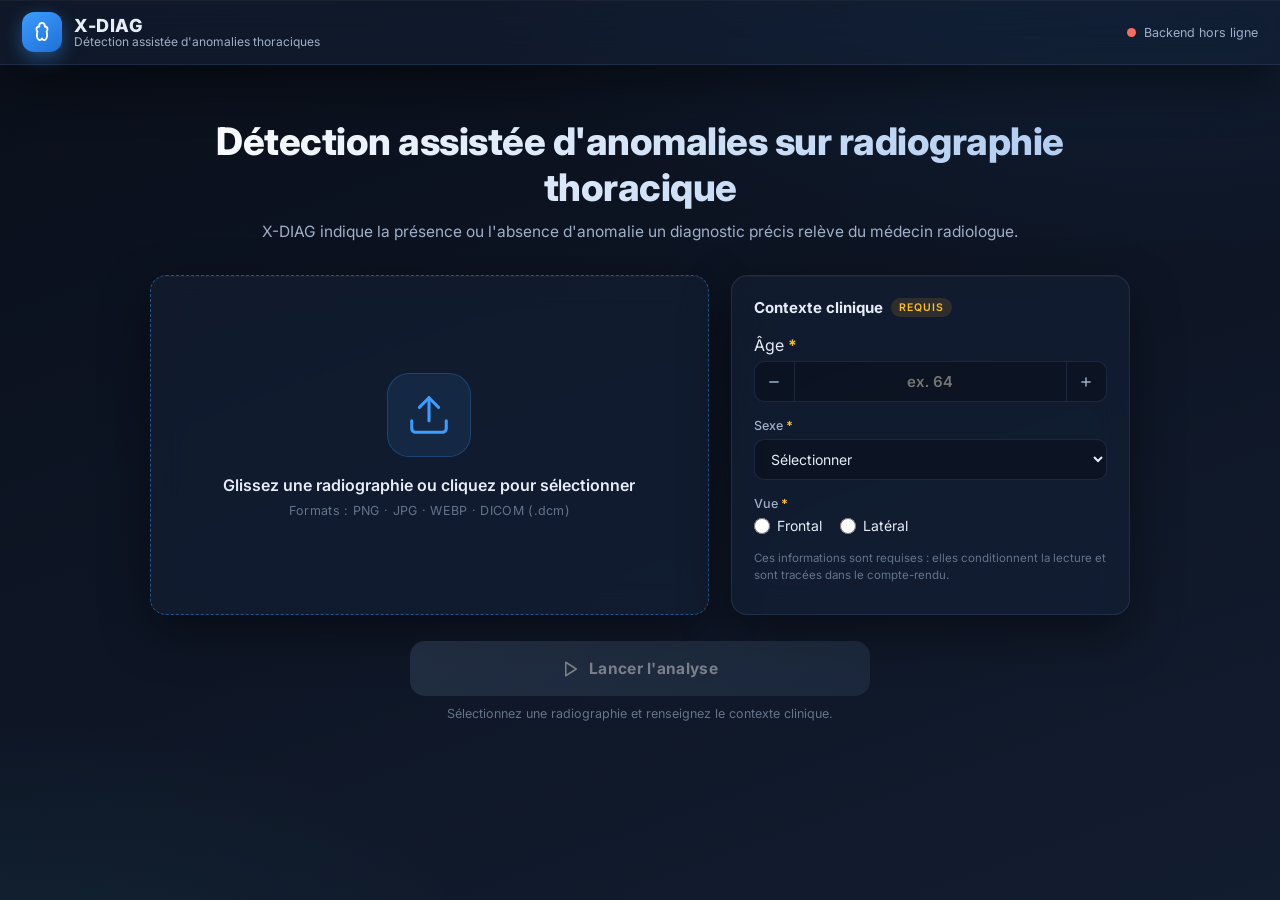
<file: frontend/index.html>
<!DOCTYPE html>
<html lang="fr">
<head>
    <meta charset="UTF-8">
    <meta name="viewport" content="width=device-width, initial-scale=1.0">
    <title>X-DIAG · Station de travail clinique</title>

    <link rel="preconnect" href="https://fonts.googleapis.com">
    <link rel="preconnect" href="https://fonts.gstatic.com" crossorigin>
    <link href="https://fonts.googleapis.com/css2?family=Inter:wght@400;500;600;700;800&display=swap" rel="stylesheet">
    <link rel="stylesheet" href="css/theme.css">
</head>
<body>

<!-- ===================== BARRE SUPÉRIEURE ===================== -->
<header class="topbar glass">
    <div class="brand">
        <div class="brand-mark">
            <svg viewBox="0 0 24 24" width="22" height="22" fill="none" stroke="currentColor" stroke-width="2" stroke-linecap="round" stroke-linejoin="round">
                <path d="M12 2a3 3 0 0 0-3 3v1a3 3 0 0 0-3 3c0 1 .5 2 1 2.5C6 15 6 18 8 20c1.5 1.5 3 .5 4-1 1 1.5 2.5 2.5 4 1 2-2 2-5 1-8.5.5-.5 1-1.5 1-2.5a3 3 0 0 0-3-3V5a3 3 0 0 0-3-3z"/>
            </svg>
        </div>
        <div class="brand-text">
            <strong>X-DIAG</strong>
            <span>Détection assistée d'anomalies thoraciques</span>
        </div>
    </div>

    <div class="topbar-right">
        <div class="conn">
            <span id="conn-dot" class="conn-dot offline"></span>
            <span id="conn-label" class="conn-label">Connexion…</span>
        </div>
    </div>
</header>

<main class="app">

    <!-- ===================== VUE 1 : ESPACE D'IMPORT ===================== -->
    <section id="intake" class="intake">
        <div class="intake-inner">
            <div class="intake-hero">
                <h1>Détection assistée d'anomalies sur radiographie thoracique</h1>
                <p>X-DIAG indique la présence ou l'absence d'anomalie un diagnostic précis relève du médecin radiologue.</p>
            </div>

            <div class="intake-grid">
                <!-- Zone d'import -->
                <div id="drop-zone" class="drop-zone glass">
                    <!-- État initial : invitation au drop / clic -->
                    <div class="drop-empty">
                        <div class="drop-icon">
                            <svg viewBox="0 0 24 24" width="46" height="46" fill="none" stroke="currentColor" stroke-width="1.6" stroke-linecap="round" stroke-linejoin="round">
                                <path d="M21 15v4a2 2 0 0 1-2 2H5a2 2 0 0 1-2-2v-4"/>
                                <path d="M17 8l-5-5-5 5"/><path d="M12 3v12"/>
                            </svg>
                        </div>
                        <p class="drop-title">Glissez une radiographie ou cliquez pour sélectionner</p>
                        <p class="drop-hint">Formats : PNG · JPG · WEBP · DICOM (.dcm)</p>
                    </div>
                    <!-- Aperçu affiché dès qu'un fichier est sélectionné -->
                    <div class="drop-preview hidden" id="drop-preview">
                        <img id="preview-img" alt="Aperçu de la radiographie">
                        <div class="preview-meta">
                            <p class="preview-name" id="preview-name">—</p>
                            <button type="button" id="change-file" class="ghost-btn">
                                <svg viewBox="0 0 24 24" width="14" height="14" fill="none" stroke="currentColor" stroke-width="2" stroke-linecap="round" stroke-linejoin="round"><path d="M3 6h18"/><path d="M8 6V4a2 2 0 0 1 2-2h4a2 2 0 0 1 2 2v2"/><path d="M19 6l-1 14a2 2 0 0 1-2 2H8a2 2 0 0 1-2-2L5 6"/></svg>
                                Changer d'image
                            </button>
                        </div>
                    </div>
                    <input type="file" id="file-input" accept=".jpg,.jpeg,.png,.webp,.dcm" hidden>
                </div>

                <!-- Métadonnées patient (obligatoires avant analyse) -->
                <div class="meta-card glass">
                    <h3>Contexte clinique <span class="req">requis</span></h3>

                    <div class="field">
                        <label for="age"><span>Âge <i class="req-star">*</i></span></label>
                        <div class="age-input">
                            <button type="button" class="age-btn" data-age-step="-1" tabindex="-1" aria-label="Diminuer l'âge">
                                <svg viewBox="0 0 24 24" width="14" height="14" fill="none" stroke="currentColor" stroke-width="2.5" stroke-linecap="round"><path d="M5 12h14"/></svg>
                            </button>
                            <input id="age" type="number" min="0" max="150" placeholder="ex. 64" inputmode="numeric" required>
                            <button type="button" class="age-btn" data-age-step="1" tabindex="-1" aria-label="Augmenter l'âge">
                                <svg viewBox="0 0 24 24" width="14" height="14" fill="none" stroke="currentColor" stroke-width="2.5" stroke-linecap="round"><path d="M12 5v14M5 12h14"/></svg>
                            </button>
                        </div>
                    </div>

                    <label class="field">
                        <span>Sexe <i class="req-star">*</i></span>
                        <select id="sex" required>
                            <option value="" selected disabled>Sélectionner</option>
                            <option value="male">Homme</option>
                            <option value="female">Femme</option>
                        </select>
                    </label>

                    <div class="field">
                        <span>Vue <i class="req-star">*</i></span>
                        <div class="radio-row" data-radio="view">
                            <label><input type="radio" name="view" value="frontal"> Frontal</label>
                            <label><input type="radio" name="view" value="lateral"> Latéral</label>
                        </div>
                    </div>

                    <!-- Incidence : uniquement pour une vue frontale -->
                    <div class="field" id="incidence-field">
                        <span>Incidence <i class="req-star">*</i></span>
                        <div class="radio-row" data-radio="incidence">
                            <label><input type="radio" name="incidence" value="AP"> AP</label>
                            <label><input type="radio" name="incidence" value="PA"> PA</label>
                        </div>
                    </div>

                    <p class="meta-error hidden" id="meta-error">Renseignez le contexte clinique (âge, sexe, vue et incidence si frontale) avant de lancer l'analyse.</p>
                    <p class="meta-note">Ces informations sont requises : elles conditionnent la lecture et sont tracées dans le compte-rendu.</p>
                </div>
            </div>

            <!-- Bouton de lancement (activé quand image + contexte sont prêts) -->
            <div class="intake-cta">
                <button id="analyze-btn" class="primary-btn primary-btn-lg" disabled>
                    <svg viewBox="0 0 24 24" width="18" height="18" fill="none" stroke="currentColor" stroke-width="2" stroke-linecap="round" stroke-linejoin="round"><path d="M5 3l14 9-14 9V3z"/></svg>
                    Lancer l'analyse
                </button>
                <p class="cta-hint" id="cta-hint">Sélectionnez une radiographie et renseignez le contexte clinique.</p>
            </div>
        </div>
    </section>

    <!-- ===================== VUE 2 : ESPACE DE TRAVAIL ===================== -->
    <section id="workspace" class="workspace hidden">

        <!-- Colonne gauche : visionneuse HD -->
        <div class="viewer-col glass">
            <div class="col-head">
                <h2>Visionneuse</h2>
                <button id="new-exam-btn" class="ghost-btn" title="Nouvel examen">
                    <svg viewBox="0 0 24 24" width="16" height="16" fill="none" stroke="currentColor" stroke-width="2" stroke-linecap="round" stroke-linejoin="round"><path d="M12 5v14M5 12h14"/></svg>
                    Nouvel examen
                </button>
            </div>

            <div id="viewer" class="viewer">
                <div class="viewer-frame">
                    <div data-viewer-stage class="viewer-stage">
                        <img data-viewer-base class="viewer-img" alt="Radiographie">
                        <img data-viewer-heat class="viewer-heat" alt="Zone détectée">
                    </div>

                    <!-- Comparateur avant / après (poignée déplaçable) -->
                    <div data-viewer-split class="viewer-split hidden">
                        <div class="split-line"></div>
                        <div class="split-grip">
                            <svg viewBox="0 0 24 24" width="16" height="16" fill="none" stroke="currentColor" stroke-width="2.2" stroke-linecap="round" stroke-linejoin="round"><path d="M9 7l-4 5 4 5M15 7l4 5-4 5"/></svg>
                        </div>
                    </div>
                    <div data-compare-labels class="compare-labels hidden">
                        <span>Original</span>
                        <span>Zone détectée</span>
                    </div>

                    <span class="viewer-hint">Molette : zoom · Glisser : déplacer · Double-clic : recentrer</span>
                </div>
            </div>

            <!-- Barre d'outils d'examen -->
            <div class="toolbar">
                <div class="tool-sliders">
                    <div class="tool">
                        <label>Luminosité</label>
                        <input id="brightness" type="range" min="40" max="200" value="100">
                    </div>
                    <div class="tool">
                        <label>Contraste</label>
                        <input id="contrast" type="range" min="40" max="220" value="100">
                    </div>
                    <div class="tool">
                        <label>Opacité de la zone</label>
                        <input id="heat-opacity" type="range" min="20" max="100" value="75">
                    </div>
                </div>

                <div class="tool-modes">
                    <button id="heat-toggle" class="mode-btn" title="Afficher la zone détectée (H)">
                        <svg viewBox="0 0 24 24" width="15" height="15" fill="none" stroke="currentColor" stroke-width="2" stroke-linecap="round" stroke-linejoin="round"><path d="M12 2a7 7 0 0 1 7 7c0 5-7 13-7 13S5 14 5 9a7 7 0 0 1 7-7z"/><circle cx="12" cy="9" r="2.5"/></svg>
                        Zone détectée
                    </button>
                    <button id="compare-btn" class="mode-btn" title="Comparateur avant / après (C)">
                        <svg viewBox="0 0 24 24" width="15" height="15" fill="none" stroke="currentColor" stroke-width="2" stroke-linecap="round" stroke-linejoin="round"><rect x="3" y="4" width="18" height="16" rx="2"/><path d="M12 4v16"/><path d="M7 9l-2 3 2 3M17 9l2 3-2 3"/></svg>
                        Comparer
                    </button>
                    <button id="invert-btn" class="mode-btn" title="Négatif radiologique (N)">
                        <svg viewBox="0 0 24 24" width="15" height="15" fill="none" stroke="currentColor" stroke-width="2" stroke-linecap="round" stroke-linejoin="round"><circle cx="12" cy="12" r="9"/><path d="M12 3a9 9 0 0 0 0 18z" fill="currentColor" stroke="none"/></svg>
                        Négatif
                    </button>
                    <button id="fullscreen-btn" class="mode-btn" title="Plein écran (F)">
                        <svg viewBox="0 0 24 24" width="15" height="15" fill="none" stroke="currentColor" stroke-width="2" stroke-linecap="round" stroke-linejoin="round"><path d="M8 3H5a2 2 0 0 0-2 2v3M16 3h3a2 2 0 0 1 2 2v3M8 21H5a2 2 0 0 1-2-2v-3M16 21h3a2 2 0 0 0 2-2v-3"/></svg>
                        Plein écran
                    </button>
                    <button id="reset-view" class="mode-btn" title="Réinitialiser (R)">
                        <svg viewBox="0 0 24 24" width="15" height="15" fill="none" stroke="currentColor" stroke-width="2" stroke-linecap="round" stroke-linejoin="round"><path d="M3 12a9 9 0 1 0 3-6.7L3 8"/><path d="M3 3v5h5"/></svg>
                        Réinitialiser
                    </button>
                </div>
            </div>
        </div>

        <!-- Colonne droite : synthèse clinique -->
        <div class="synthesis-col">
            <div class="verdict-card glass">
                <div class="verdict-head">
                    <span id="verdict-badge" class="verdict-badge">—</span>
                    <span class="verdict-tag">Conclusion</span>
                </div>
                <h2 id="verdict-label" class="verdict-label">—</h2>

                <div class="conf-block">
                    <div class="conf-top">
                        <span>Indice de confiance</span>
                        <strong id="conf-value">— %</strong>
                    </div>
                    <div class="conf-bar">
                        <div id="conf-fill" class="conf-fill"></div>
                    </div>
                </div>

                <!-- Métriques d'anomalie renvoyées par le modèle -->
                <div class="anomaly-metrics">
                    <div><span id="score-anomalie">—</span>Score d'anomalie</div>
                    <div><span id="seuil-value">—</span>Seuil</div>
                    <div><span id="strategie-value">—</span>Stratégie</div>
                </div>
            </div>

            <!-- Alerte conditionnelle (anomalie détectée) -->
            <div id="alerte-block" class="alerte-card hidden">
                <svg viewBox="0 0 24 24" width="20" height="20" fill="none" stroke="currentColor" stroke-width="2" stroke-linecap="round" stroke-linejoin="round"><path d="M10.29 3.86 1.82 18a2 2 0 0 0 1.71 3h16.94a2 2 0 0 0 1.71-3L13.71 3.86a2 2 0 0 0-3.42 0z"/><path d="M12 9v4"/><path d="M12 17h.01"/></svg>
                <p id="alerte-text"></p>
            </div>

            <!-- Garde-fou légal & éthique -->
            <div class="disclaimer">
                <svg viewBox="0 0 24 24" width="20" height="20" fill="none" stroke="currentColor" stroke-width="2" stroke-linecap="round" stroke-linejoin="round"><path d="M10.29 3.86 1.82 18a2 2 0 0 0 1.71 3h16.94a2 2 0 0 0 1.71-3L13.71 3.86a2 2 0 0 0-3.42 0z"/><path d="M12 9v4"/><path d="M12 17h.01"/></svg>
                <p id="disclaimer-text"><strong>Outil d'aide au diagnostic</strong> — Le diagnostic final et la validation clinique relèvent exclusivement du médecin radiologue.</p>
            </div>

            <button id="validate-btn" class="primary-btn">
                <svg viewBox="0 0 24 24" width="18" height="18" fill="none" stroke="currentColor" stroke-width="2" stroke-linecap="round" stroke-linejoin="round"><path d="M20 6 9 17l-5-5"/></svg>
                Valider et générer le compte-rendu
            </button>
        </div>
    </section>
</main>

<!-- ===================== OVERLAY DE TRAITEMENT ===================== -->
<div id="processing" class="processing">
    <div class="processing-card glass">
        <div class="scanner">
            <div class="scanner-line"></div>
            <svg viewBox="0 0 24 24" width="40" height="40" fill="none" stroke="currentColor" stroke-width="1.5"><path d="M8 3v18M16 3v18M3 8h18M3 16h18" opacity=".35"/><circle cx="12" cy="12" r="9"/></svg>
        </div>
        <p class="processing-title">Analyse en cours…</p>
        <p class="processing-sub">Merci de patienter</p>
        <div id="proc-timer" class="proc-timer">0.0 s</div>
    </div>
</div>

<!-- ===================== MODALE COMPTE-RENDU ===================== -->
<div id="report-modal" class="modal">
    <div class="modal-card modal-card-lg glass">
        <div class="modal-head">
            <h3>Compte-rendu clinique</h3>
            <button class="icon-btn" data-close title="Fermer">
                <svg viewBox="0 0 24 24" width="16" height="16" fill="none" stroke="currentColor" stroke-width="2" stroke-linecap="round" stroke-linejoin="round"><path d="M18 6 6 18M6 6l12 12"/></svg>
            </button>
        </div>
        <div id="report-body" class="modal-body report-body"></div>
        <div class="modal-foot">
            <button id="export-json" class="ghost-btn">Exporter JSON</button>
            <button id="export-pdf" class="primary-btn">Imprimer / PDF</button>
        </div>
    </div>
</div>

<script type="module" src="js/app.js"></script>
</body>
</html>
</file>
<file: frontend/css/theme.css>
/* =========================================================================
   ARV — Thème clinique "Dark Medical / Slate"
   Fond sombre reposant, accents bleu neutre, alertes ambre/orange.
   Cartes en glassmorphism, transitions instantanées.
   ========================================================================= */

:root {
    /* Fond */
    --bg-0: #0a0f1a;
    --bg-1: #0e1626;
    --bg-2: #131d30;
    /* Verre */
    --glass: rgba(23, 33, 52, 0.55);
    --glass-brd: rgba(120, 160, 220, 0.14);
    --glass-hi: rgba(255, 255, 255, 0.04);
    /* Texte */
    --txt: #e6edf7;
    --txt-dim: #9fb0c8;
    --txt-mut: #64748b;
    /* Accents */
    --blue: #3b9dff;
    --blue-soft: #1f6fd6;
    --cyan: #38e1c9;
    --amber: #f5a623;
    --amber-soft: #fbbf24;
    --green: #34d399;
    --red: #ff6b5e;
    /* Sévérité */
    --sev-normal: #34d399;
    --sev-watch: #f5c542;
    --sev-alert: #ff8a4c;

    --radius: 16px;
    --radius-sm: 11px;
    --shadow: 0 18px 50px rgba(0, 0, 0, 0.45);
    --ease: cubic-bezier(0.22, 1, 0.36, 1);
}

* { box-sizing: border-box; margin: 0; padding: 0; }

html, body { height: 100%; }

body {
    font-family: "Inter", system-ui, -apple-system, sans-serif;
    color: var(--txt);
    background:
        radial-gradient(1100px 600px at 85% -10%, rgba(59, 157, 255, 0.10), transparent 60%),
        radial-gradient(900px 500px at 0% 110%, rgba(56, 225, 201, 0.06), transparent 55%),
        linear-gradient(160deg, var(--bg-0), var(--bg-1) 55%, var(--bg-2));
    background-attachment: fixed;
    min-height: 100vh;
    -webkit-font-smoothing: antialiased;
}

.hidden { display: none !important; }

/* ---------- Glassmorphism générique ---------- */
.glass {
    background: var(--glass);
    border: 1px solid var(--glass-brd);
    box-shadow: var(--shadow), inset 0 1px 0 var(--glass-hi);
    backdrop-filter: blur(16px) saturate(140%);
    -webkit-backdrop-filter: blur(16px) saturate(140%);
}

/* =========================================================================
   BARRE SUPÉRIEURE
   ========================================================================= */
.topbar {
    position: sticky;
    top: 0;
    z-index: 40;
    display: flex;
    align-items: center;
    justify-content: space-between;
    padding: 12px 22px;
    border-radius: 0;
    border-left: 0; border-right: 0; border-top: 0;
}

.brand { display: flex; align-items: center; gap: 12px; }

.brand-mark {
    width: 40px; height: 40px;
    display: grid; place-items: center;
    color: #fff;
    border-radius: 12px;
    background: linear-gradient(145deg, var(--blue), var(--blue-soft));
    box-shadow: 0 6px 18px rgba(59, 157, 255, 0.4);
}

.brand-text { display: flex; flex-direction: column; line-height: 1.1; }
.brand-text strong { font-size: 18px; font-weight: 800; letter-spacing: 0.5px; }
.brand-text span { font-size: 12px; color: var(--txt-dim); }

.topbar-right { display: flex; align-items: center; gap: 16px; }

.conn { display: flex; align-items: center; gap: 8px; font-size: 12.5px; color: var(--txt-dim); }
.conn-dot { width: 9px; height: 9px; border-radius: 50%; position: relative; }
.conn-dot.online { background: var(--green); box-shadow: 0 0 0 0 rgba(52, 211, 153, 0.6); animation: pulse 2s infinite; }
.conn-dot.offline { background: var(--red); }
@keyframes pulse {
    0% { box-shadow: 0 0 0 0 rgba(52, 211, 153, 0.5); }
    70% { box-shadow: 0 0 0 7px rgba(52, 211, 153, 0); }
    100% { box-shadow: 0 0 0 0 rgba(52, 211, 153, 0); }
}

.icon-btn {
    display: grid; place-items: center;
    width: 40px; height: 40px;
    border-radius: 11px;
    border: 1px solid var(--glass-brd);
    background: rgba(255, 255, 255, 0.03);
    color: var(--txt-dim);
    cursor: pointer;
    transition: 0.18s var(--ease);
    font-size: 15px;
}
.icon-btn:hover { color: var(--blue); border-color: var(--blue); transform: translateY(-1px); }

/* =========================================================================
   MISE EN PAGE PRINCIPALE
   ========================================================================= */
.app { max-width: 1320px; margin: 0 auto; padding: 26px 22px 60px; }

/* ---------- Vue import ---------- */
.intake { animation: fadeUp 0.5s var(--ease); }
.intake-inner { max-width: 980px; margin: 0 auto; padding-top: 3vh; }

.intake-hero { text-align: center; margin-bottom: 34px; }
.intake-hero h1 {
    font-size: clamp(24px, 3.4vw, 38px);
    font-weight: 800; letter-spacing: -0.5px;
    background: linear-gradient(120deg, #fff, #a9c8f0);
    -webkit-background-clip: text; background-clip: text; -webkit-text-fill-color: transparent;
}
.intake-hero p { color: var(--txt-dim); margin-top: 12px; font-size: 15.5px; }

.intake-grid { display: grid; grid-template-columns: 1.4fr 1fr; gap: 22px; }

.drop-zone {
    border-radius: var(--radius);
    border: 1.5px dashed rgba(59, 157, 255, 0.45);
    display: flex; flex-direction: column; align-items: center; justify-content: center;
    text-align: center; padding: 46px 30px; cursor: pointer;
    transition: 0.22s var(--ease); min-height: 340px;
}
.drop-zone:hover, .drop-zone.dragover {
    border-color: var(--blue);
    background: rgba(59, 157, 255, 0.08);
    transform: translateY(-2px);
}
.drop-icon {
    width: 84px; height: 84px; display: grid; place-items: center;
    border-radius: 22px; color: var(--blue); margin-bottom: 18px;
    background: rgba(59, 157, 255, 0.10);
    border: 1px solid rgba(59, 157, 255, 0.25);
}
.drop-zone.dragover .drop-icon { animation: bob 0.8s var(--ease) infinite; }
.drop-empty { display: flex; flex-direction: column; align-items: center; }
.drop-title { font-weight: 600; font-size: 16px; }
.drop-hint { color: var(--txt-mut); font-size: 12.5px; margin-top: 8px; letter-spacing: 0.3px; }

/* Aperçu de la radio choisie avant le lancement de l'analyse. */
.drop-zone.has-file {
    cursor: default; padding: 22px; border-style: solid;
    border-color: rgba(59, 157, 255, 0.35);
}
.drop-preview {
    display: flex; flex-direction: column; align-items: center;
    gap: 14px; width: 100%;
    animation: fadeUp 0.35s var(--ease);
}
.drop-preview img {
    max-width: 100%; max-height: 260px;
    object-fit: contain; border-radius: 12px;
    background: #05080f; border: 1px solid var(--glass-brd);
    box-shadow: 0 8px 20px rgba(0, 0, 0, 0.4);
}
.preview-meta {
    display: flex; align-items: center; justify-content: space-between;
    gap: 14px; width: 100%; flex-wrap: wrap;
}
.preview-name {
    font-size: 12.5px; color: var(--txt-dim); font-weight: 500;
    overflow: hidden; text-overflow: ellipsis; white-space: nowrap; flex: 1; min-width: 0;
}

/* ---------- Carte métadonnées ---------- */
.meta-card { border-radius: var(--radius); padding: 22px; }
.meta-card h3 {
    font-size: 15px; display: flex; align-items: center; gap: 8px; margin-bottom: 18px;
}
.meta-card h3 span {
    font-size: 10.5px; font-weight: 600; text-transform: uppercase; letter-spacing: 1px;
    color: var(--blue); background: rgba(59, 157, 255, 0.12);
    padding: 3px 8px; border-radius: 20px;
}
/* Badge "requis" en ambre pour signaler l'obligation. */
.meta-card h3 span.req { color: var(--amber-soft); background: rgba(245, 166, 35, 0.14); }

.field { display: flex; flex-direction: column; gap: 6px; margin-bottom: 16px; }
.field > span { font-size: 12.5px; color: var(--txt-dim); font-weight: 500; }
.req-star { color: var(--amber-soft); font-style: normal; font-weight: 700; }

.field input, .field select {
    background: rgba(10, 16, 28, 0.6);
    border: 1px solid var(--glass-brd);
    color: var(--txt);
    border-radius: 10px; padding: 10px 12px; font-size: 14px; font-family: inherit;
    transition: 0.18s var(--ease); outline: none;
}
.field input:focus, .field select:focus {
    border-color: var(--blue); box-shadow: 0 0 0 3px rgba(59, 157, 255, 0.18);
}
.field select option { background: var(--bg-1); }

/* ---------- Champ âge avec spinner personnalisé ---------- */
/* Masque les boutons natifs (moches et non thématiques). */
.age-input input::-webkit-outer-spin-button,
.age-input input::-webkit-inner-spin-button { -webkit-appearance: none; margin: 0; }
.age-input input[type="number"] { -moz-appearance: textfield; appearance: textfield; }

.age-input {
    display: grid; grid-template-columns: 40px 1fr 40px;
    align-items: stretch;
    background: rgba(10, 16, 28, 0.6);
    border: 1px solid var(--glass-brd);
    border-radius: 10px;
    overflow: hidden;
    transition: 0.18s var(--ease);
}
.age-input:focus-within {
    border-color: var(--blue); box-shadow: 0 0 0 3px rgba(59, 157, 255, 0.18);
}
.age-input input {
    background: transparent; border: none; color: var(--txt);
    padding: 10px 6px; font-size: 15px; font-weight: 600; font-family: inherit;
    text-align: center; outline: none; min-width: 0;
    font-variant-numeric: tabular-nums;
}
.age-btn {
    display: grid; place-items: center;
    background: transparent; color: var(--txt-dim);
    border: none; cursor: pointer; padding: 0;
    transition: 0.15s var(--ease);
}
.age-btn:hover { background: rgba(59, 157, 255, 0.12); color: var(--blue); }
.age-btn:active { background: rgba(59, 157, 255, 0.22); transform: scale(0.94); }
/* Séparateur discret entre boutons et input. */
.age-btn:first-child { border-right: 1px solid var(--glass-brd); }
.age-btn:last-child { border-left: 1px solid var(--glass-brd); }
/* Si le champ est marqué invalide, le container hérite. */
.age-input:has(.input-invalid),
.age-input.input-invalid {
    border-color: var(--red) !important;
    box-shadow: 0 0 0 3px rgba(255, 107, 94, 0.18) !important;
}
/* Champ obligatoire non renseigné au moment de l'analyse. */
.field .input-invalid, .input-invalid {
    border-color: var(--red) !important;
    box-shadow: 0 0 0 3px rgba(255, 107, 94, 0.18) !important;
}

.radio-row { display: flex; gap: 18px; width: fit-content; }
.radio-row label { display: flex; align-items: center; gap: 7px; font-size: 14px; cursor: pointer; color: var(--txt); }
.radio-row input { accent-color: var(--blue); width: 16px; height: 16px; }
/* Incidence obligatoire non choisie au moment de l'analyse. */
.radio-row.radio-invalid { outline: 2px solid rgba(255, 107, 94, 0.55); outline-offset: 6px; border-radius: 6px; }

.meta-error {
    font-size: 12px; color: var(--red); font-weight: 600; margin-top: 4px;
    display: flex; align-items: center; gap: 6px;
}
.meta-error::before {
    content: ""; width: 7px; height: 7px; border-radius: 50%; background: var(--red);
    box-shadow: 0 0 6px rgba(255, 107, 94, 0.6); flex: none;
}
.meta-note { font-size: 11.5px; color: var(--txt-mut); margin-top: 6px; line-height: 1.5; }

/* =========================================================================
   ESPACE DE TRAVAIL (2 colonnes)
   ========================================================================= */
.workspace {
    display: grid; grid-template-columns: 1.15fr 0.85fr; gap: 22px;
    animation: fadeUp 0.45s var(--ease);
    align-items: start;
}

.col-head { display: flex; align-items: center; justify-content: space-between; margin-bottom: 14px; }
.col-head h2 { font-size: 16px; font-weight: 700; }

/* ---------- Colonne visionneuse ---------- */
.viewer-col { border-radius: var(--radius); padding: 18px; }

.viewer { position: relative; }
.viewer-frame {
    position: relative; overflow: hidden;
    border-radius: var(--radius-sm);
    background: #05080f;
    border: 1px solid rgba(120, 160, 220, 0.10);
    aspect-ratio: 1 / 1;
    display: grid; place-items: center;
}
.viewer-stage {
    position: relative; width: 100%; height: 100%;
    transform-origin: center; will-change: transform;
    cursor: grab;
}
.viewer.zoomed .viewer-stage { cursor: grab; }
.viewer-stage.grabbing { cursor: grabbing; }

.viewer-img, .viewer-heat {
    position: absolute; inset: 0;
    width: 100%; height: 100%; object-fit: contain;
    user-select: none; -webkit-user-drag: none;
}
.viewer-heat { opacity: 0; transition: opacity 0.35s var(--ease); mix-blend-mode: screen; }

.viewer-hint {
    position: absolute; left: 50%; bottom: 10px; transform: translateX(-50%);
    font-size: 11px; color: var(--txt-dim);
    background: rgba(5, 8, 15, 0.7); padding: 5px 12px; border-radius: 20px;
    border: 1px solid var(--glass-brd); pointer-events: none;
    opacity: 0; transition: 0.25s var(--ease);
}
.viewer-frame:hover .viewer-hint { opacity: 1; }
.viewer.heat-active .viewer-frame { box-shadow: inset 0 0 0 2px rgba(245, 166, 35, 0.5); }

/* Plein écran : le cadre occupe tout l'écran, l'image reste centrée (object-fit). */
.viewer-frame:fullscreen { width: 100vw; height: 100vh; aspect-ratio: auto; border-radius: 0; }

/* ---------- Barre d'outils ---------- */
.toolbar {
    margin-top: 16px; padding: 14px; border-radius: var(--radius-sm);
    background: rgba(10, 16, 28, 0.5); border: 1px solid var(--glass-brd);
}
.tool-sliders { display: grid; grid-template-columns: repeat(3, 1fr); gap: 16px; }
.tool { display: flex; flex-direction: column; gap: 6px; }
.tool label { font-size: 11.5px; color: var(--txt-dim); font-weight: 500; }

.tool-modes {
    display: flex; flex-wrap: wrap; gap: 8px;
    margin-top: 14px; padding-top: 14px;
    border-top: 1px solid var(--glass-brd);
}
.mode-btn {
    display: inline-flex; align-items: center; gap: 7px;
    padding: 8px 13px; font-size: 12.5px; font-weight: 600; font-family: inherit;
    color: var(--txt-dim); cursor: pointer;
    background: rgba(255, 255, 255, 0.03);
    border: 1px solid var(--glass-brd); border-radius: 9px;
    transition: 0.16s var(--ease);
}
.mode-btn:hover { color: var(--txt); border-color: rgba(120, 160, 220, 0.35); transform: translateY(-1px); }
.mode-btn:disabled { opacity: 0.4; cursor: not-allowed; transform: none; }
.mode-btn:disabled:hover { color: var(--txt-dim); border-color: var(--glass-brd); }
.mode-btn.active {
    color: #fff; border-color: transparent;
    background: linear-gradient(135deg, var(--blue), var(--blue-soft));
    box-shadow: 0 6px 16px rgba(59, 157, 255, 0.3);
}
/* La zone détectée et le comparateur s'affichent en teinte ambre (accent alerte). */
#heat-toggle.active, #compare-btn.active {
    background: linear-gradient(135deg, var(--amber), var(--amber-soft));
    color: #3a2600; box-shadow: 0 6px 16px rgba(245, 166, 35, 0.3);
}

input[type="range"] {
    -webkit-appearance: none; appearance: none; height: 4px; border-radius: 4px;
    background: rgba(120, 160, 220, 0.22); outline: none; cursor: pointer;
}
input[type="range"]::-webkit-slider-thumb {
    -webkit-appearance: none; width: 15px; height: 15px; border-radius: 50%;
    background: var(--blue); box-shadow: 0 0 0 4px rgba(59, 157, 255, 0.2); transition: 0.15s;
}
input[type="range"]::-webkit-slider-thumb:hover { background: #5fb0ff; }
input[type="range"]::-moz-range-thumb {
    width: 15px; height: 15px; border: none; border-radius: 50%; background: var(--blue);
}

/* ---------- Comparateur avant / après ---------- */
.viewer-split {
    position: absolute; top: 0; bottom: 0; left: 50%;
    width: 0; z-index: 5; transform: translateX(-50%);
    cursor: ew-resize;
}
.split-line {
    position: absolute; top: 0; bottom: 0; left: 50%; width: 2px;
    transform: translateX(-50%);
    background: rgba(255, 255, 255, 0.9);
    box-shadow: 0 0 10px rgba(0, 0, 0, 0.6);
}
.split-grip {
    position: absolute; top: 50%; left: 50%; transform: translate(-50%, -50%);
    width: 34px; height: 34px; border-radius: 50%;
    display: grid; place-items: center; color: #0a0f1a;
    background: #fff; box-shadow: 0 3px 12px rgba(0, 0, 0, 0.5);
}
.compare-labels {
    position: absolute; top: 10px; left: 0; right: 0; z-index: 5;
    display: flex; justify-content: space-between; padding: 0 14px;
    pointer-events: none; font-size: 11px; font-weight: 600;
}
.compare-labels span {
    background: rgba(5, 8, 15, 0.75); color: var(--txt);
    padding: 4px 10px; border-radius: 20px; border: 1px solid var(--glass-brd);
}
.compare-labels span:last-child { color: var(--amber-soft); }
.viewer.compare-active .viewer-frame { box-shadow: inset 0 0 0 2px rgba(245, 166, 35, 0.5); }

/* =========================================================================
   COLONNE SYNTHÈSE CLINIQUE
   ========================================================================= */
.synthesis-col { display: flex; flex-direction: column; gap: 16px; }

.verdict-card { border-radius: var(--radius); padding: 20px 22px; position: relative; overflow: hidden; }
.verdict-card::before {
    content: ""; position: absolute; top: 0; left: 0; width: 4px; height: 100%;
    background: var(--blue);
}
.verdict-head { display: flex; align-items: center; gap: 10px; margin-bottom: 8px; }
.verdict-tag { font-size: 11px; text-transform: uppercase; letter-spacing: 1.2px; color: var(--txt-mut); }

.verdict-badge {
    font-size: 11.5px; font-weight: 700; text-transform: uppercase; letter-spacing: 0.6px;
    padding: 4px 11px; border-radius: 20px; color: #fff;
    background: var(--blue);
}
.verdict-badge.sev-normal { background: linear-gradient(135deg, #10b981, var(--sev-normal)); }
.verdict-badge.sev-watch  { background: linear-gradient(135deg, #eab308, var(--sev-watch)); color: #3a2c00; }
.verdict-badge.sev-alert  { background: linear-gradient(135deg, #f97316, var(--sev-alert)); }

.verdict-label { font-size: 22px; font-weight: 700; margin: 4px 0 18px; letter-spacing: -0.3px; line-height: 1.2; }

.conf-block { }
.conf-top { display: flex; justify-content: space-between; align-items: baseline; margin-bottom: 8px; }
.conf-top span { font-size: 12.5px; color: var(--txt-dim); }
.conf-top strong { font-size: 20px; font-weight: 800; }

.conf-bar { height: 9px; border-radius: 10px; background: rgba(120, 160, 220, 0.16); overflow: hidden; }
.conf-fill {
    height: 100%; width: 0; border-radius: 10px;
    background: linear-gradient(90deg, var(--blue-soft), var(--blue));
    transition: width 0.9s var(--ease);
}
.conf-fill.sev-normal { background: linear-gradient(90deg, #059669, var(--sev-normal)); }
.conf-fill.sev-watch  { background: linear-gradient(90deg, #ca8a04, var(--sev-watch)); }
.conf-fill.sev-alert  { background: linear-gradient(90deg, #ea580c, var(--sev-alert)); }

/* ---------- Métriques d'anomalie ---------- */
.anomaly-metrics {
    display: grid; grid-template-columns: repeat(3, 1fr); gap: 10px;
    margin-top: 18px; padding-top: 16px; border-top: 1px solid var(--glass-brd);
    text-align: center;
}
.anomaly-metrics div { font-size: 10.5px; color: var(--txt-mut); letter-spacing: 0.3px; line-height: 1.4; }
.anomaly-metrics span {
    display: block; font-size: 18px; font-weight: 800; color: var(--txt);
    font-variant-numeric: tabular-nums; margin-bottom: 2px;
}

/* ---------- Alerte conditionnelle (anomalie détectée) ---------- */
.alerte-card {
    display: flex; gap: 12px; align-items: flex-start;
    padding: 14px 16px; border-radius: var(--radius-sm);
    background: rgba(255, 138, 76, 0.12);
    border: 1px solid rgba(255, 138, 76, 0.4);
    color: var(--sev-alert);
}
.alerte-card svg { flex: none; margin-top: 1px; }
.alerte-card p { font-size: 13px; line-height: 1.5; color: #ffc7a8; font-weight: 500; }

/* ---------- Cartes d'information ---------- */
.info-card { border-radius: var(--radius); padding: 18px 20px; }
.info-card h3 {
    font-size: 13px; text-transform: uppercase; letter-spacing: 0.8px;
    color: var(--blue); margin-bottom: 12px; font-weight: 700;
}
.card-head { display: flex; align-items: baseline; justify-content: space-between; margin-bottom: 14px; }
.card-head h3 { margin-bottom: 0; }
.card-sub { font-size: 11px; color: var(--txt-mut); letter-spacing: 0.3px; }


/* ---------- Garde-fou ---------- */
.disclaimer {
    display: flex; gap: 12px; align-items: flex-start;
    padding: 14px 16px; border-radius: var(--radius-sm);
    background: rgba(245, 166, 35, 0.10);
    border: 1px solid rgba(245, 166, 35, 0.35);
    color: var(--amber-soft);
}
.disclaimer svg { flex: none; margin-top: 1px; }
.disclaimer p { font-size: 12.8px; line-height: 1.5; color: #f7d9a8; }
.disclaimer strong { color: var(--amber-soft); }

/* ---------- Boutons ---------- */
.primary-btn {
    display: flex; align-items: center; justify-content: center; gap: 9px;
    width: 100%; padding: 14px; font-size: 14.5px; font-weight: 700; font-family: inherit;
    color: #fff; cursor: pointer; border: none; border-radius: 13px;
    background: linear-gradient(135deg, var(--blue), var(--blue-soft));
    box-shadow: 0 10px 26px rgba(59, 157, 255, 0.35);
    transition: 0.2s var(--ease);
}
.primary-btn:hover:not(:disabled) { transform: translateY(-2px); box-shadow: 0 14px 32px rgba(59, 157, 255, 0.45); }
.primary-btn:active:not(:disabled) { transform: translateY(0); }
.primary-btn:disabled {
    cursor: not-allowed; opacity: 0.45;
    background: linear-gradient(135deg, #3a4a63, #2a3a52);
    box-shadow: none;
}

/* Variante XL du bouton principal (CTA "Lancer l'analyse"). */
.primary-btn-lg {
    padding: 18px; font-size: 15.5px; letter-spacing: 0.3px;
    border-radius: 15px;
}

/* Bloc CTA sous la grille d'import. */
.intake-cta {
    margin-top: 26px; max-width: 460px; margin-left: auto; margin-right: auto;
    display: flex; flex-direction: column; align-items: center; gap: 10px;
    animation: fadeUp 0.4s var(--ease);
}
.intake-cta .primary-btn { width: 100%; }
.cta-hint { font-size: 12.5px; color: var(--txt-mut); text-align: center; }

.ghost-btn {
    display: inline-flex; align-items: center; gap: 7px;
    padding: 9px 14px; font-size: 13px; font-weight: 600; font-family: inherit;
    color: var(--txt-dim); cursor: pointer;
    background: rgba(255, 255, 255, 0.03);
    border: 1px solid var(--glass-brd); border-radius: 10px;
    transition: 0.18s var(--ease);
}
.ghost-btn:hover { color: var(--blue); border-color: var(--blue); }

/* =========================================================================
   OVERLAY DE TRAITEMENT
   ========================================================================= */
.processing {
    position: fixed; inset: 0; z-index: 60;
    display: none; align-items: center; justify-content: center;
    background: rgba(5, 8, 15, 0.72); backdrop-filter: blur(6px);
}
.processing.active { display: flex; animation: fade 0.25s var(--ease); }

.processing-card {
    border-radius: 22px; padding: 40px 54px; text-align: center;
    display: flex; flex-direction: column; align-items: center; gap: 6px;
}
.scanner {
    position: relative; width: 92px; height: 92px; color: var(--blue);
    display: grid; place-items: center; margin-bottom: 14px;
    border-radius: 20px; overflow: hidden;
    border: 1px solid rgba(59, 157, 255, 0.3); background: rgba(59, 157, 255, 0.06);
}
.scanner-line {
    position: absolute; left: 0; right: 0; height: 2px;
    background: linear-gradient(90deg, transparent, var(--cyan), transparent);
    box-shadow: 0 0 14px var(--cyan);
    animation: scan 1.4s var(--ease) infinite;
}
.processing-title { font-size: 16px; font-weight: 700; }
.processing-sub { font-size: 12.5px; color: var(--txt-dim); letter-spacing: 0.3px; }
.proc-timer {
    margin-top: 14px; font-size: 26px; font-weight: 800; font-variant-numeric: tabular-nums;
    color: var(--cyan); letter-spacing: 1px;
}

/* =========================================================================
   MODALES
   ========================================================================= */
.modal {
    position: fixed; inset: 0; z-index: 70;
    display: none; align-items: center; justify-content: center; padding: 24px;
    background: rgba(5, 8, 15, 0.7); backdrop-filter: blur(6px);
}
.modal.active { display: flex; animation: fade 0.22s var(--ease); }

.modal-card {
    width: 100%; max-width: 560px; max-height: 88vh;
    border-radius: 20px; display: flex; flex-direction: column; overflow: hidden;
    animation: pop 0.28s var(--ease);
}
.modal-card-lg { max-width: 720px; }

.modal-head {
    display: flex; align-items: center; justify-content: space-between;
    padding: 18px 22px; border-bottom: 1px solid var(--glass-brd);
}
.modal-head h3 { font-size: 15.5px; font-weight: 700; display: flex; align-items: center; gap: 9px; color: var(--txt); }
.modal-head .icon-btn { width: 32px; height: 32px; }

.modal-body { padding: 20px 22px; overflow-y: auto; }
.modal-foot {
    display: flex; justify-content: flex-end; gap: 12px;
    padding: 16px 22px; border-top: 1px solid var(--glass-brd);
}

/* ---------- Contenu compte-rendu (dans modale, thème sombre) ---------- */
.report-body .report-doc { color: var(--txt); }
.report-head { display: flex; justify-content: space-between; gap: 16px; flex-wrap: wrap; margin-bottom: 18px; }
.report-head h2 { font-size: 18px; }
.report-sub { font-size: 12.5px; color: var(--txt-dim); margin-top: 3px; }
.report-meta { font-size: 12px; color: var(--txt-dim); text-align: right; }
.report-meta div { margin: 2px 0; }
.report-meta span { color: var(--txt-mut); display: inline-block; min-width: 52px; }

.report-verdict {
    display: flex; justify-content: space-between; align-items: center; flex-wrap: wrap; gap: 10px;
    padding: 14px 16px; border-radius: 12px; margin: 8px 0 18px;
    background: rgba(59, 157, 255, 0.08); border-left: 4px solid var(--blue);
}
.report-verdict.sev-alert { border-color: var(--sev-alert); background: rgba(245, 130, 60, 0.10); }
.report-verdict.sev-watch { border-color: var(--sev-watch); background: rgba(245, 197, 66, 0.10); }
.report-verdict.sev-normal { border-color: var(--sev-normal); background: rgba(52, 211, 153, 0.10); }
.report-badge { font-size: 10.5px; text-transform: uppercase; letter-spacing: 1px; color: var(--txt-dim); }
.report-verdict strong { display: block; font-size: 18px; margin-top: 3px; }
.report-conf { font-size: 13px; color: var(--txt-dim); }
.report-conf b { color: var(--txt); }
.report-scoreline { font-size: 12.5px; color: var(--txt-mut); margin: -6px 0 14px; }
.report-scoreline b { color: var(--txt-dim); }

.report-body section { margin: 14px 0; }
.report-body h3 { font-size: 12.5px; text-transform: uppercase; letter-spacing: 0.8px; color: var(--blue); margin-bottom: 7px; }
.report-body ul { list-style: none; display: flex; flex-direction: column; gap: 6px; }
.report-body li { padding-left: 16px; position: relative; font-size: 13.5px; color: var(--txt-dim); }
.report-body li::before { content: "•"; position: absolute; left: 2px; color: var(--blue); }
.report-body p { font-size: 13.5px; line-height: 1.6; color: var(--txt-dim); }
.report-limits li { color: var(--txt-mut); font-size: 12.5px; }

.report-warning {
    margin: 18px 0; padding: 12px 14px; border-radius: 10px; font-size: 12.5px; font-weight: 600;
    background: rgba(245, 166, 35, 0.12); border: 1px solid rgba(245, 166, 35, 0.35); color: var(--amber-soft);
}
.report-sign { display: flex; justify-content: space-between; gap: 16px; flex-wrap: wrap; margin-top: 22px; font-size: 12.5px; color: var(--txt-mut); }

/* =========================================================================
   ANIMATIONS
   ========================================================================= */
@keyframes fade { from { opacity: 0; } to { opacity: 1; } }
@keyframes fadeUp { from { opacity: 0; transform: translateY(14px); } to { opacity: 1; transform: translateY(0); } }
@keyframes pop { from { opacity: 0; transform: scale(0.96) translateY(8px); } to { opacity: 1; transform: scale(1) translateY(0); } }
@keyframes scan { 0% { top: 6%; } 50% { top: 90%; } 100% { top: 6%; } }
@keyframes bob { 0%, 100% { transform: translateY(0); } 50% { transform: translateY(-5px); } }

/* =========================================================================
   RESPONSIVE
   ========================================================================= */
@media (max-width: 1040px) {
    .workspace { grid-template-columns: 1fr; }
    .intake-grid { grid-template-columns: 1fr; }
}
@media (max-width: 620px) {
    .app { padding: 18px 14px 40px; }
    .toolbar { grid-template-columns: 1fr 1fr; }
    .tool-reset { grid-column: span 2; justify-self: stretch; }
    .brand-text span { display: none; }
    .conn-label { display: none; }
}
</file>
